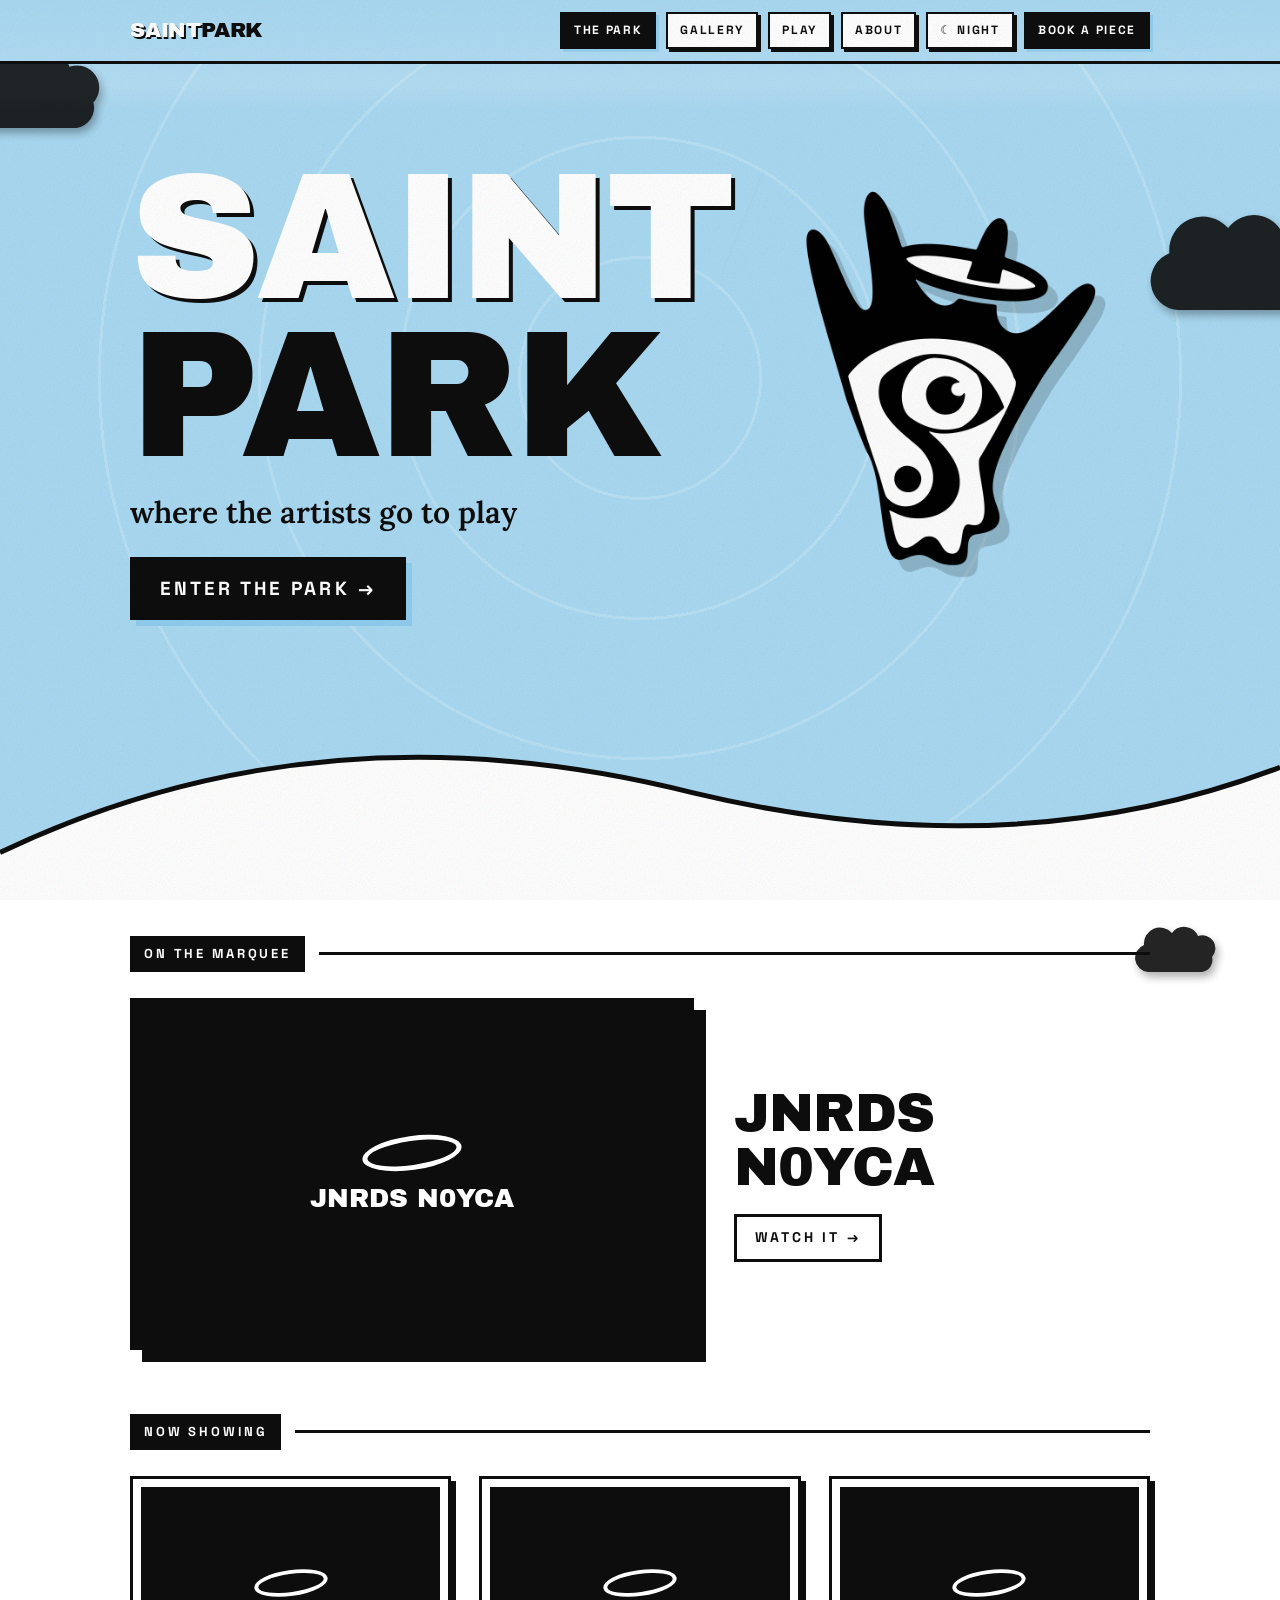
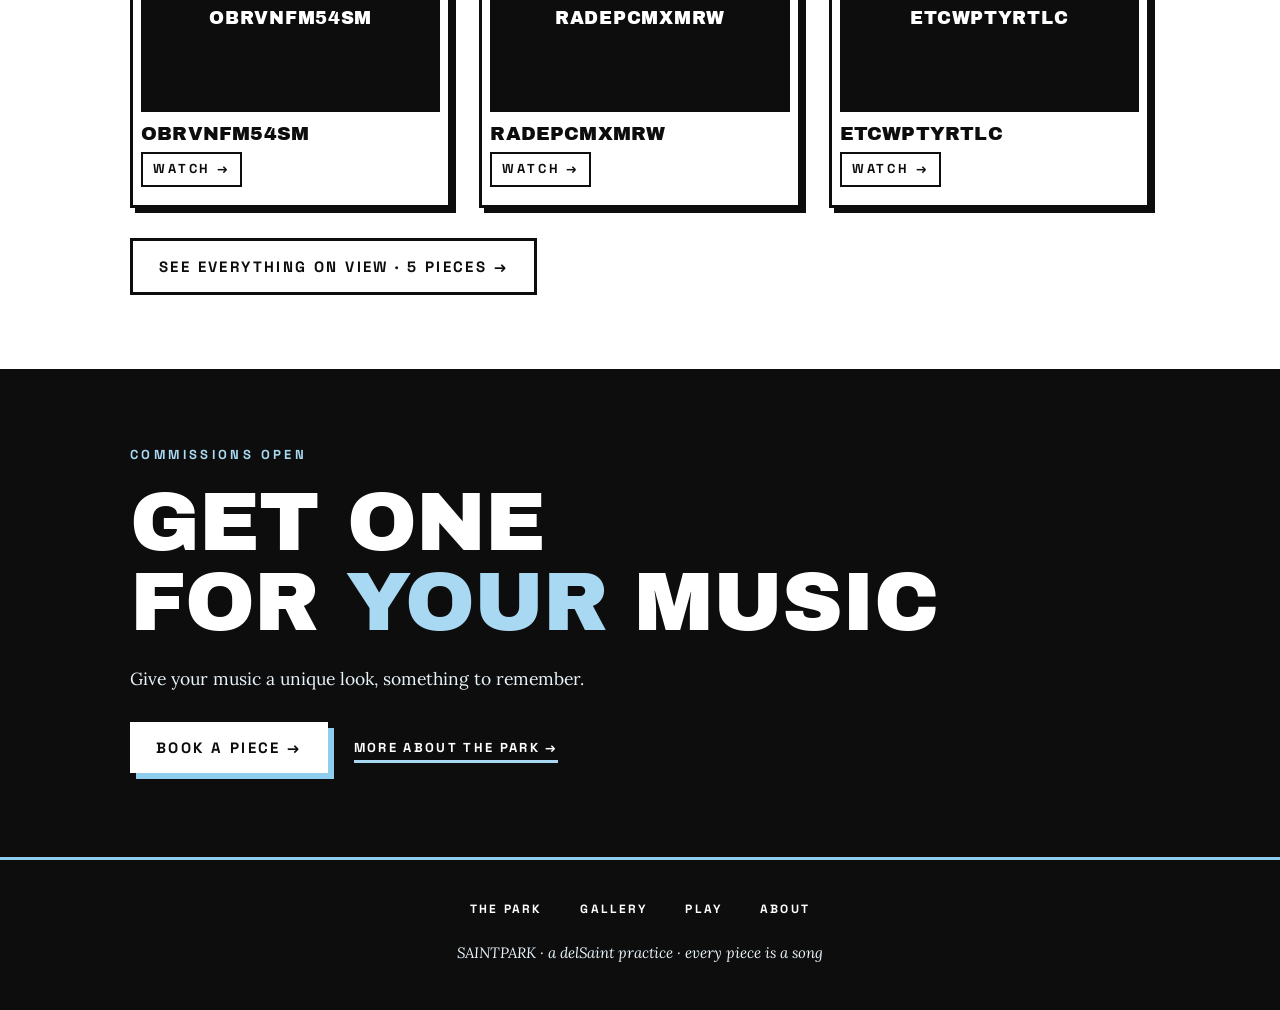
<file: index.html>
<!DOCTYPE html>
<html lang="en">
<head>
<meta charset="UTF-8">
<meta name="viewport" content="width=device-width, initial-scale=1.0">
<title>SAINTPARK — where the artists go to play</title>
<meta name="description" content="Saint Park: interactive audio-reactive 3D visualizer sites, one per song. Where the artists go to play.">
<!-- og: tags — link unfurls in chat apps. -->
<meta property="og:type" content="website">
<meta property="og:url" content="https://delsaint18.github.io/">
<meta property="og:title" content="SAINTPARK — where the artists go to play">
<meta property="og:description" content="Interactive audio-reactive 3D visualizer sites, one per song.">
<meta property="og:image" content="https://delsaint18.github.io/thumbs/cover.jpg">
<meta name="twitter:card" content="summary_large_image">
<link rel="preconnect" href="https://fonts.googleapis.com">
<link rel="preconnect" href="https://fonts.gstatic.com" crossorigin>
<link href="https://fonts.googleapis.com/css2?family=Archivo+Black&family=Lora:ital,wght@0,400;0,600;1,400&family=Space+Grotesk:wght@500;700&display=swap" rel="stylesheet">
<link rel="stylesheet" href="styles.css">
<script>try{document.documentElement.setAttribute("data-theme",localStorage.getItem("sp-theme")||"day")}catch(e){}</script>
</head>
<body>

<div id="tvstatic" aria-hidden="true"></div>
<div id="tvroll" aria-hidden="true"></div>
<div class="ripple" aria-hidden="true"></div>

<div class="topnav">
  <div class="bar">
    <a class="mark" href="./" aria-label="SAINTPARK home"><span class="saint">SAINT</span><span class="park">PARK</span></a>
    <nav aria-label="Site">
      <a href="./" aria-current="page">The Park</a>
      <a href="gallery.html">Gallery</a>
      <a href="kids/">Play</a>
      <a href="about.html">About</a>
      <a href="#" id="theme-toggle" title="Toggle day / night">☾ Night</a>
      <a class="book" data-booking href="mailto:delsaintprod@gmail.com?subject=Saint%20Park%20commission">Book a piece</a>
    </nav>
  </div>
</div>

<!-- ===== THE GATES — full-viewport poster entrance ===== -->
<section class="gates">
  <svg class="cloud c1" data-px="-1" viewBox="0 0 100 60" aria-hidden="true"><path d="M18 60a14 14 0 0 1-4-27 16 16 0 0 1 28-12 15 15 0 0 1 26 3 13 13 0 0 1 14 21 12 12 0 0 1-10 15z"/></svg>
  <svg class="cloud c2" data-px="1" viewBox="0 0 100 60" aria-hidden="true"><path d="M18 60a14 14 0 0 1-4-27 16 16 0 0 1 28-12 15 15 0 0 1 26 3 13 13 0 0 1 14 21 12 12 0 0 1-10 15z"/></svg>
  <div class="wrap gates-inner">
    <div class="gates-text">
      <h1 class="wordmark poster"><span class="saint">SAINT</span><br><span class="park">PARK</span></h1>
      <p class="tagline" id="tagline">where the artists <em>go to play.</em></p>
      <p class="gates-cta">
        <a class="btn big" href="gallery.html">Enter the park →</a>
      </p>
    </div>
    <!-- the creature, front and center — hides itself if the file is missing -->
    <img class="creature-poster" src="creature.png" alt="" hidden
         onload="this.hidden=false" onerror="this.remove()">
  </div>
  <div class="gates-hill" aria-hidden="true">
    <svg class="crest" viewBox="0 0 1440 120" preserveAspectRatio="none">
      <path class="fill" d="M0 120 L0 90 Q 360 0 780 55 Q 1140 100 1440 40 L1440 120 Z"/>
      <path class="line" d="M0 90 Q 360 0 780 55 Q 1140 100 1440 40"/>
    </svg>
  </div>
</section>

<!-- ===== WHITE GROUND: marquee + now showing ===== -->
<div class="ground">
  <main class="wrap">
    <svg class="cloud c5" data-px="1" viewBox="0 0 100 60" aria-hidden="true"><path d="M18 60a14 14 0 0 1-4-27 16 16 0 0 1 28-12 15 15 0 0 1 26 3 13 13 0 0 1 14 21 12 12 0 0 1-10 15z"/></svg>

    <h2 class="label"><span>On the marquee</span></h2>
    <div id="marquee">
      <div class="notice" id="marquee-notice">opening the gates…</div>
    </div>

    <h2 class="label"><span>Now showing</span></h2>
    <div class="wall" id="featured" role="list"></div>
    <p class="see-all"><a class="btn ghost" id="see-all" href="gallery.html">See everything on view →</a></p>
  </main>
</div>

<!-- ===== BLACK BAND: commission + about teaser ===== -->
<section class="band">
  <div class="wrap">
    <p class="band-kicker">Commissions open</p>
    <h2>Get one<br>for <span class="hl">your</span> music</h2>
    <p class="band-copy" id="pitch">Every piece in this park is a commission: a self-contained 3D world
      that reacts to one song, lives at its own link, and drops straight into your bio.
      If you want your track in the park, write in.</p>
    <p class="band-cta">
      <a class="btn invert" data-booking href="mailto:delsaintprod@gmail.com?subject=Saint%20Park%20commission">Book a piece →</a>
      <a class="more invert" href="about.html">more about the park →</a>
    </p>
  </div>
</section>

<footer>
  <div class="wrap">
    <nav class="foot-nav" aria-label="Footer">
      <a href="./">The Park</a>
      <a href="gallery.html">Gallery</a>
      <a href="kids/">Play</a>
      <a href="about.html">About</a>
    </nav>
    <nav class="webring" id="webring" aria-label="Webring navigation" hidden>
      <a id="ring-prev" href="#" rel="prev">← prev</a>
      <span class="tag">webring</span>
      <a id="ring-rand" href="#">random</a>
      <span class="tag">·</span>
      <a id="ring-next" href="#" rel="next">next →</a>
    </nav>
    <p class="fine" id="footer-line">SAINTPARK · a delSaint practice · every piece is a song</p>
  </div>
</footer>

<script src="site.js"></script>
</body>
</html>
</file>
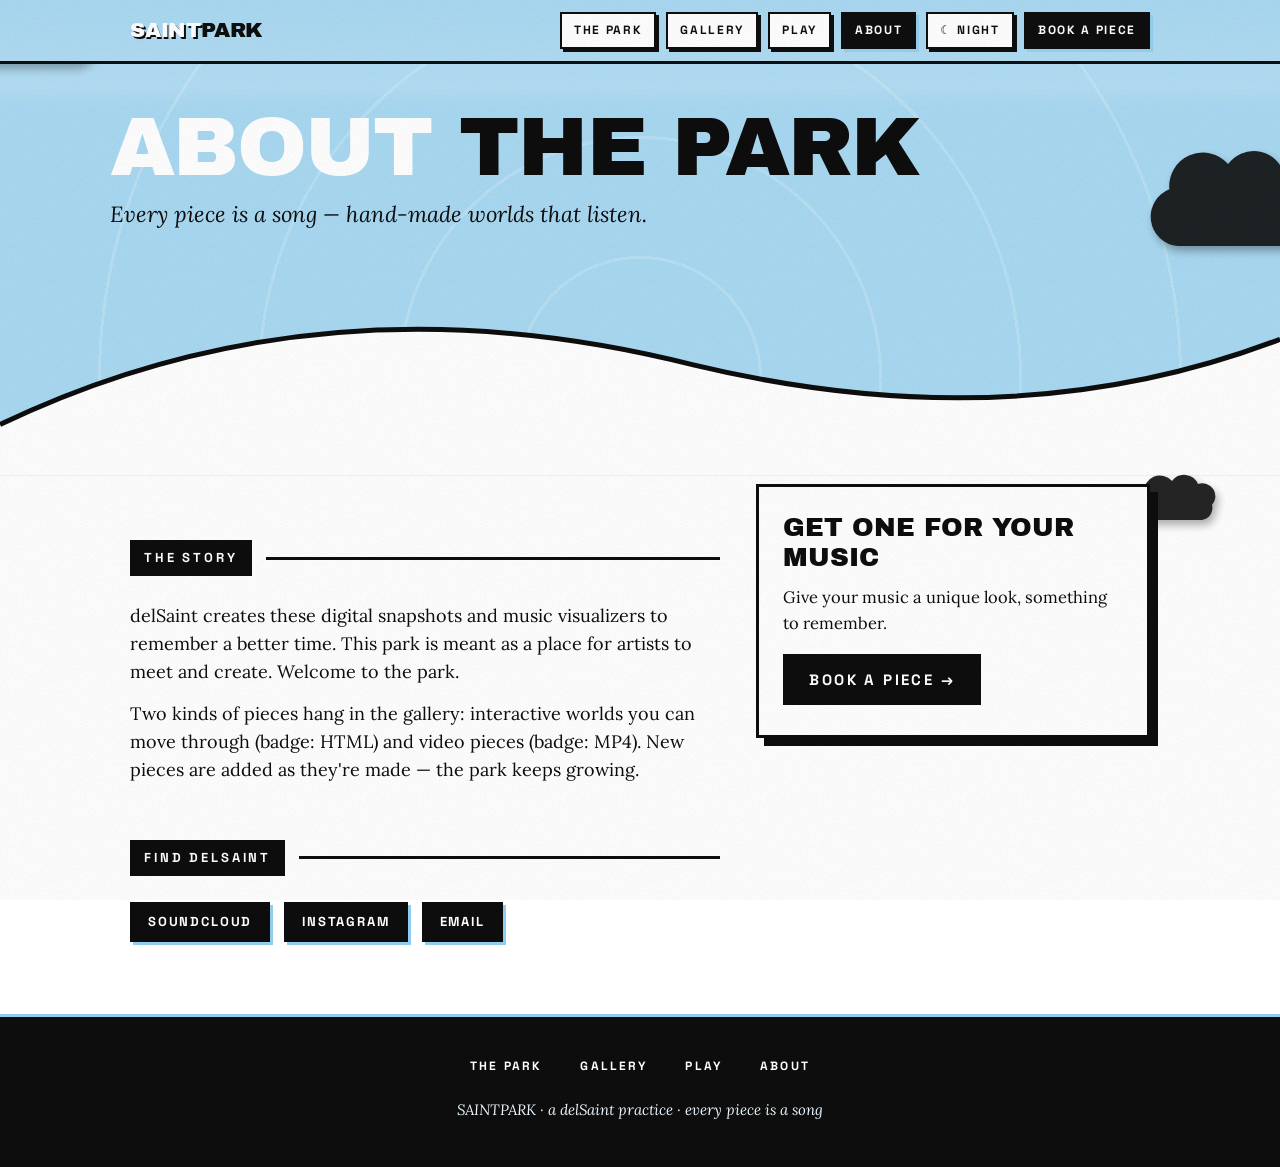
<file: about.html>
<!DOCTYPE html>
<html lang="en">
<head>
<meta charset="UTF-8">
<meta name="viewport" content="width=device-width, initial-scale=1.0">
<title>SAINTPARK — about the park</title>
<meta name="description" content="About Saint Park — digital snapshots and music visualizers by delSaint. A place for artists to meet and create.">
<meta property="og:type" content="website">
<meta property="og:url" content="https://delsaint18.github.io/about.html">
<meta property="og:title" content="SAINTPARK — about the park">
<meta property="og:description" content="A place for artists to meet and create. Welcome to the park.">
<meta property="og:image" content="https://delsaint18.github.io/thumbs/cover.jpg">
<meta name="twitter:card" content="summary_large_image">
<link rel="preconnect" href="https://fonts.googleapis.com">
<link rel="preconnect" href="https://fonts.gstatic.com" crossorigin>
<link href="https://fonts.googleapis.com/css2?family=Archivo+Black&family=Lora:ital,wght@0,400;0,600;1,400&family=Space+Grotesk:wght@500;700&display=swap" rel="stylesheet">
<link rel="stylesheet" href="styles.css">
<script>try{document.documentElement.setAttribute("data-theme",localStorage.getItem("sp-theme")||"day")}catch(e){}</script>
</head>
<body>

<div id="tvstatic" aria-hidden="true"></div>
<div id="tvroll" aria-hidden="true"></div>
<div class="ripple" aria-hidden="true"></div>

<div class="topnav">
  <div class="bar">
    <a class="mark" href="./" aria-label="SAINTPARK home"><span class="saint">SAINT</span><span class="park">PARK</span></a>
    <nav aria-label="Site">
      <a href="./">The Park</a>
      <a href="gallery.html">Gallery</a>
      <a href="kids/">Play</a>
      <a href="about.html" aria-current="page">About</a>
      <a href="#" id="theme-toggle" title="Toggle day / night">☾ Night</a>
      <a class="book" data-booking href="mailto:delsaintprod@gmail.com?subject=Saint%20Park%20commission">Book a piece</a>
    </nav>
  </div>
</div>

<svg class="cloud c1" data-px="-1" viewBox="0 0 100 60" aria-hidden="true"><path d="M18 60a14 14 0 0 1-4-27 16 16 0 0 1 28-12 15 15 0 0 1 26 3 13 13 0 0 1 14 21 12 12 0 0 1-10 15z"/></svg>
<svg class="cloud c2" data-px="1" viewBox="0 0 100 60" aria-hidden="true"><path d="M18 60a14 14 0 0 1-4-27 16 16 0 0 1 28-12 15 15 0 0 1 26 3 13 13 0 0 1 14 21 12 12 0 0 1-10 15z"/></svg>

<header class="page-head wrap">
  <h1><span class="lite">ABOUT</span> THE PARK</h1>
  <p class="sub">Every piece is a song — hand-made worlds that listen.</p>
</header>

<div class="hill" style="margin-top:34px">
  <svg class="crest" viewBox="0 0 1440 120" preserveAspectRatio="none" aria-hidden="true">
    <path class="fill" d="M0 120 L0 90 Q 360 0 780 55 Q 1140 100 1440 40 L1440 120 Z"/>
    <path class="line" d="M0 90 Q 360 0 780 55 Q 1140 100 1440 40"/>
  </svg>
  <div class="hill-body">
    <main class="wrap">
      <svg class="cloud c5" data-px="1" viewBox="0 0 100 60" aria-hidden="true"><path d="M18 60a14 14 0 0 1-4-27 16 16 0 0 1 28-12 15 15 0 0 1 26 3 13 13 0 0 1 14 21 12 12 0 0 1-10 15z"/></svg>
      <div class="about-grid">
        <section class="about">
          <h2 class="label"><span>The story</span></h2>
          <p id="bio">Saint Park builds interactive, audio-reactive 3D visualizer sites —
            one hand-made world per song. Click a piece. Turn your sound on.</p>
          <p>Two kinds of pieces hang in the gallery: interactive worlds you can move
            through (badge: HTML) and video pieces (badge: MP4). New pieces are added
            as they're made — the park keeps growing.</p>
          <h2 class="label"><span>Find delSaint</span></h2>
          <nav class="links" id="links" aria-label="Social links"></nav>
        </section>
        <section class="commission">
          <h2>Get one for your music</h2>
          <p id="pitch">Every piece in this park is a commission: a self-contained 3D world
            that reacts to one song, lives at its own link, and drops straight into your bio.
            If you want your track in the park, write in.</p>
          <a class="btn" data-booking href="mailto:delsaintprod@gmail.com?subject=Saint%20Park%20commission">Book a piece →</a>
        </section>
      </div>
    </main>
  </div>
</div>

<footer>
  <div class="wrap">
    <nav class="foot-nav" aria-label="Footer">
      <a href="./">The Park</a>
      <a href="gallery.html">Gallery</a>
      <a href="kids/">Play</a>
      <a href="about.html">About</a>
    </nav>
    <nav class="webring" id="webring" aria-label="Webring navigation" hidden>
      <a id="ring-prev" href="#" rel="prev">← prev</a>
      <span class="tag">webring</span>
      <a id="ring-rand" href="#">random</a>
      <span class="tag">·</span>
      <a id="ring-next" href="#" rel="next">next →</a>
    </nav>
    <p class="fine" id="footer-line">SAINTPARK · a delSaint practice · every piece is a song</p>
  </div>
</footer>

<script src="site.js"></script>
</body>
</html>
</file>
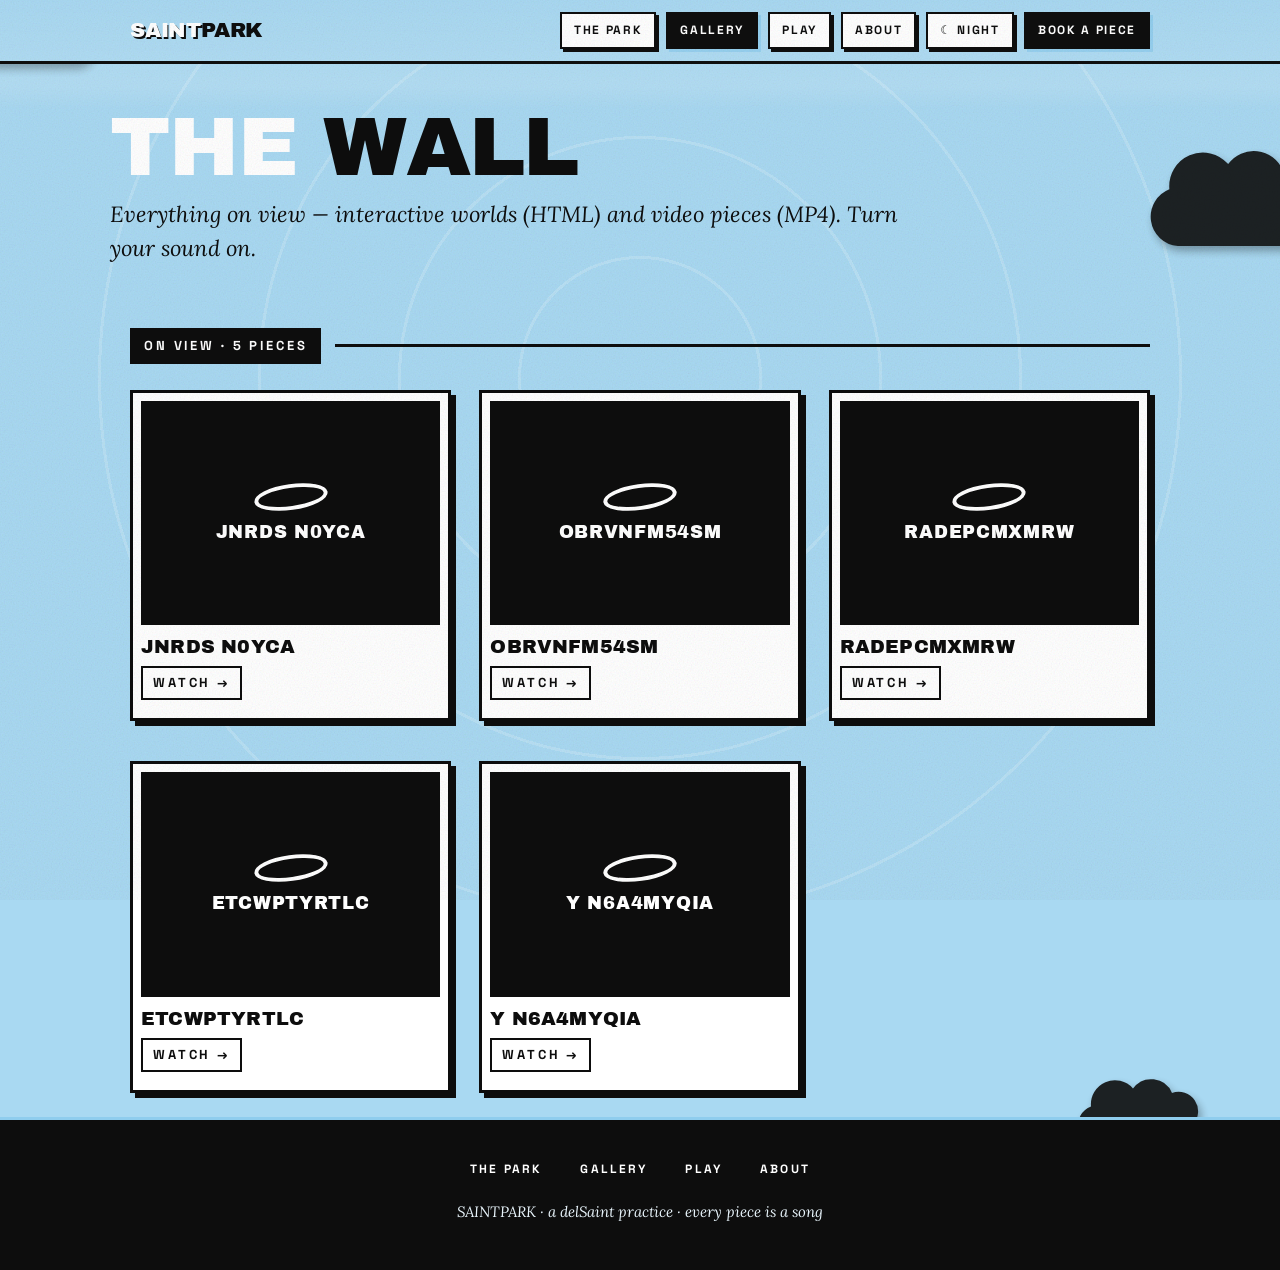
<file: gallery.html>
<!DOCTYPE html>
<html lang="en">
<head>
<meta charset="UTF-8">
<meta name="viewport" content="width=device-width, initial-scale=1.0">
<title>SAINTPARK — gallery</title>
<meta name="description" content="Everything on view in Saint Park: interactive audio-reactive 3D visualizer pieces and videos, one per song.">
<meta property="og:type" content="website">
<meta property="og:url" content="https://delsaint18.github.io/gallery.html">
<meta property="og:title" content="SAINTPARK — gallery">
<meta property="og:description" content="Everything on view in the park — one piece per song.">
<meta property="og:image" content="https://delsaint18.github.io/thumbs/cover.jpg">
<meta name="twitter:card" content="summary_large_image">
<link rel="preconnect" href="https://fonts.googleapis.com">
<link rel="preconnect" href="https://fonts.gstatic.com" crossorigin>
<link href="https://fonts.googleapis.com/css2?family=Archivo+Black&family=Lora:ital,wght@0,400;0,600;1,400&family=Space+Grotesk:wght@500;700&display=swap" rel="stylesheet">
<link rel="stylesheet" href="styles.css">
<script>try{document.documentElement.setAttribute("data-theme",localStorage.getItem("sp-theme")||"day")}catch(e){}</script>
</head>
<body>

<div id="tvstatic" aria-hidden="true"></div>
<div id="tvroll" aria-hidden="true"></div>
<div class="ripple" aria-hidden="true"></div>

<div class="topnav">
  <div class="bar">
    <a class="mark" href="./" aria-label="SAINTPARK home"><span class="saint">SAINT</span><span class="park">PARK</span></a>
    <nav aria-label="Site">
      <a href="./">The Park</a>
      <a href="gallery.html" aria-current="page">Gallery</a>
      <a href="kids/">Play</a>
      <a href="about.html">About</a>
      <a href="#" id="theme-toggle" title="Toggle day / night">☾ Night</a>
      <a class="book" data-booking href="mailto:delsaintprod@gmail.com?subject=Saint%20Park%20commission">Book a piece</a>
    </nav>
  </div>
</div>

<svg class="cloud c1" data-px="-1" viewBox="0 0 100 60" aria-hidden="true"><path d="M18 60a14 14 0 0 1-4-27 16 16 0 0 1 28-12 15 15 0 0 1 26 3 13 13 0 0 1 14 21 12 12 0 0 1-10 15z"/></svg>
<svg class="cloud c2" data-px="1" viewBox="0 0 100 60" aria-hidden="true"><path d="M18 60a14 14 0 0 1-4-27 16 16 0 0 1 28-12 15 15 0 0 1 26 3 13 13 0 0 1 14 21 12 12 0 0 1-10 15z"/></svg>

<header class="page-head wrap">
  <h1><span class="lite">THE</span> WALL</h1>
  <p class="sub">Everything on view — interactive worlds (HTML) and video pieces (MP4). Turn your sound on.</p>
</header>

<main class="wrap">
  <svg class="cloud c4" data-px="1" viewBox="0 0 100 60" aria-hidden="true"><path d="M18 60a14 14 0 0 1-4-27 16 16 0 0 1 28-12 15 15 0 0 1 26 3 13 13 0 0 1 14 21 12 12 0 0 1-10 15z"/></svg>
  <h2 class="label"><span id="wall-label">On view</span></h2>
  <div class="wall" id="wall" role="list">
    <div class="notice" id="wall-notice">opening the gates…</div>
  </div>
</main>

<footer>
  <div class="wrap">
    <nav class="foot-nav" aria-label="Footer">
      <a href="./">The Park</a>
      <a href="gallery.html">Gallery</a>
      <a href="kids/">Play</a>
      <a href="about.html">About</a>
    </nav>
    <nav class="webring" id="webring" aria-label="Webring navigation" hidden>
      <a id="ring-prev" href="#" rel="prev">← prev</a>
      <span class="tag">webring</span>
      <a id="ring-rand" href="#">random</a>
      <span class="tag">·</span>
      <a id="ring-next" href="#" rel="next">next →</a>
    </nav>
    <p class="fine" id="footer-line">SAINTPARK · a delSaint practice · every piece is a song</p>
  </div>
</footer>

<script src="site.js"></script>
</body>
</html>
</file>
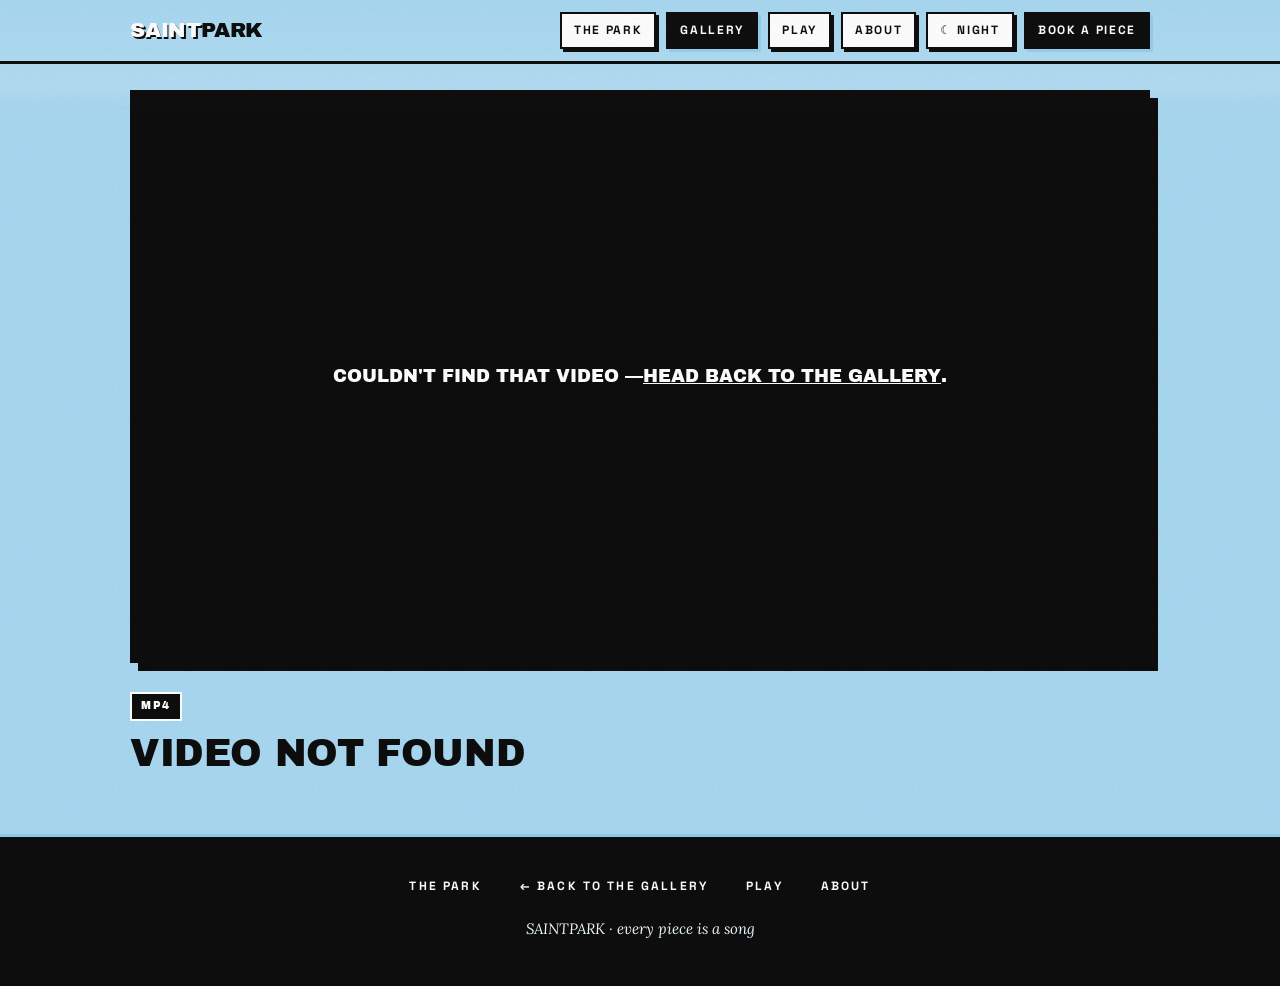
<file: watch.html>
<!DOCTYPE html>
<html lang="en">
<head>
<meta charset="UTF-8">
<meta name="viewport" content="width=device-width, initial-scale=1.0">
<title>SAINTPARK — now playing</title>
<meta name="robots" content="noindex">
<link rel="preconnect" href="https://fonts.googleapis.com">
<link rel="preconnect" href="https://fonts.gstatic.com" crossorigin>
<link href="https://fonts.googleapis.com/css2?family=Archivo+Black&family=Lora:ital,wght@0,400;0,600;1,400&family=Space+Grotesk:wght@500;700&display=swap" rel="stylesheet">
<link rel="stylesheet" href="styles.css">
<script>try{document.documentElement.setAttribute("data-theme",localStorage.getItem("sp-theme")||"day")}catch(e){}</script>
</head>
<body>

<div id="tvstatic" aria-hidden="true"></div>
<div id="tvroll" aria-hidden="true"></div>
<div class="topnav">
  <div class="bar">
    <a class="mark" href="./" aria-label="SAINTPARK home"><span class="saint">SAINT</span><span class="park">PARK</span></a>
    <nav aria-label="Site">
      <a href="./">The Park</a>
      <a href="gallery.html" aria-current="page">Gallery</a>
      <a href="kids/">Play</a>
      <a href="about.html">About</a>
      <a href="#" id="theme-toggle" title="Toggle day / night">☾ Night</a>
      <a class="book" href="mailto:delsaintprod@gmail.com?subject=Saint%20Park%20commission">Book a piece</a>
    </nav>
  </div>
</div>

<main class="wrap" style="padding-top:26px; padding-bottom:60px">
  <div class="video-wrap" id="videoWrap">
    <p class="fallback" id="fallback" hidden>Couldn't find that video — <a href="gallery.html" style="color:inherit">head back to the gallery</a>.</p>
  </div>
  <div class="watch-meta">
    <span class="badge">MP4</span>
    <h1 id="title">Loading…</h1>
    <p class="by" id="by" hidden></p>
    <p class="blurb" id="blurb" hidden></p>
    <p class="year" id="year" hidden></p>
  </div>
</main>

<footer>
  <div class="wrap">
    <nav class="foot-nav" aria-label="Footer">
      <a href="./">The Park</a>
      <a href="gallery.html">← back to the gallery</a>
      <a href="kids/">Play</a>
      <a href="about.html">About</a>
    </nav>
    <p class="fine">SAINTPARK · every piece is a song</p>
  </div>
</footer>

<script src="site.js"></script>
<script>
(function(){
"use strict";
var q = new URLSearchParams(location.search);
var id = q.get("v");
var externalUrl = q.get("u");
var title = q.get("t");
var artist = q.get("a");
var blurb = q.get("b");
var year = q.get("y");

document.title = "SAINTPARK — " + (title || "now playing");
document.getElementById("title").textContent = title || "Now playing";
if (artist){ var by = document.getElementById("by"); by.textContent = "by " + artist; by.hidden = false; }
if (blurb){ var b = document.getElementById("blurb"); b.textContent = blurb; b.hidden = false; }
if (year){ var y = document.getElementById("year"); y.textContent = year; y.hidden = false; }

var wrap = document.getElementById("videoWrap");
if (id){
  var iframe = document.createElement("iframe");
  iframe.src = "https://www.youtube-nocookie.com/embed/" + encodeURIComponent(id) + "?rel=0";
  iframe.title = title || "SAINTPARK video";
  iframe.allow = "accelerometer; autoplay; clipboard-write; encrypted-media; gyroscope; picture-in-picture; web-share";
  iframe.allowFullscreen = true;
  iframe.loading = "lazy";
  wrap.appendChild(iframe);
} else if (externalUrl){
  location.replace(externalUrl);
} else {
  document.getElementById("fallback").hidden = false;
  document.getElementById("title").textContent = "Video not found";
}
})();
</script>
</body>
</html>
</file>
<file: styles.css>
/* ============================================================
   SAINTPARK — shared design system (v2, design-token edition)
   Poster neubrutalism: hard borders, hard offset shadows, zero
   radius. Two themes share the language: DAY (black lines on park
   blue) and NIGHT (the lines go white, the shadows go blue).
   Fonts: Archivo Black (display) · Space Grotesk (UI) · Lora (body)
   ============================================================ */
:root{
  /* ---- park core ---- */
  --sp-blue:#a9d9f2;
  --sp-blue-deep:#8fcdee;
  --sp-ink:#0d0d0d;
  --sp-paper:#ffffff;

  /* ---- semantic (day defaults) ---- */
  --sky:var(--sp-blue);
  --ink:var(--sp-ink);            /* lines, type, borders */
  --paper:var(--sp-paper);        /* card / hill surfaces */
  --cloud:var(--sp-ink);
  --ring-line:rgba(255,255,255,.18);
  --shadow-color:var(--sp-ink);   /* hard offset shadows */
  --band-surface:var(--sp-ink);   /* inverted band + footer (dark in both themes) */
  --band-copy:#e8f4fb;
  --text-on-ink:var(--sp-paper);
  --blurb-color:#1c1c1c;

  /* ---- type ---- */
  --font-display:'Archivo Black','Arial Black',sans-serif;
  --font-ui:'Space Grotesk',system-ui,sans-serif;
  --font-serif:'Lora',Georgia,serif;
  --sans:var(--font-display);     /* legacy alias */
  --serif:var(--font-serif);      /* legacy alias */

  /* ---- effects ---- */
  --bd:3px solid var(--ink);
  --bd-2:2px solid var(--ink);
  --dur:.15s;
  --lift:translate(-3px,-3px);
  --slam:translate(3px,3px);
}

/* ============ NIGHT AT THE PARK — same language, lights off ============ */
:root[data-theme="night"]{
  --sky:#0d1016;
  --ink:#f2f5f9;
  --paper:#151a22;
  --cloud:#2c4a66;
  --ring-line:rgba(142,199,238,.07);
  --shadow-color:#3d6d94;
  --band-surface:#0b0f16;
  --band-copy:#cfe9f8;
  --text-on-ink:#0d1016;
  --blurb-color:#c9d8e4;
}

*{box-sizing:border-box;margin:0;padding:0}
[hidden]{display:none !important}
html{background:var(--sky)}
body{
  font-family:var(--font-serif); font-size:18px; line-height:1.55; color:var(--ink);
  background:var(--sky); min-height:100vh; overflow-x:hidden;
  transition:background .3s ease, color .3s ease;
}
/* faint concentric circles, like the poster's ripple */
.ripple{
  position:fixed; inset:0; z-index:0; pointer-events:none;
  background-image:radial-gradient(circle at 50% 42%,
    transparent 0 119px, var(--ring-line) 119px 122px,
    transparent 122px 239px, var(--ring-line) 239px 242px,
    transparent 242px 379px, var(--ring-line) 379px 382px,
    transparent 382px 539px, var(--ring-line) 539px 542px,
    transparent 542px);
}
a{color:var(--ink)}
a:focus-visible,button:focus-visible{outline:3px solid var(--ink); outline-offset:3px}
.wrap{max-width:1060px; margin:0 auto; padding:0 20px; position:relative; z-index:1}

/* ===== TV SET — faint animated grain + a slow rolling scanline ===== */
#tvstatic{
  position:fixed; inset:0; z-index:40; pointer-events:none; opacity:.16; mix-blend-mode:multiply;
  background-image:url("data:image/svg+xml,%3Csvg xmlns='http://www.w3.org/2000/svg' width='160' height='160'%3E%3Cfilter id='n'%3E%3CfeTurbulence type='fractalNoise' baseFrequency='0.9' numOctaves='2' stitchTiles='stitch'/%3E%3C/filter%3E%3Crect width='100%25' height='100%25' filter='url(%23n)'/%3E%3C/svg%3E");
  background-size:200px 200px; animation:tvgrain .5s steps(4) infinite;
}
:root[data-theme="night"] #tvstatic{mix-blend-mode:screen; opacity:.05}
@keyframes tvgrain{0%{background-position:0 0}25%{background-position:-90px 40px}50%{background-position:60px -70px}75%{background-position:-40px -30px}100%{background-position:50px 60px}}
#tvroll{
  position:fixed; inset:0 0 auto 0; z-index:41; pointer-events:none; opacity:.12; mix-blend-mode:overlay;
  background:linear-gradient(180deg,transparent 0,rgba(255,255,255,.9) 48%,transparent 60%);
  height:180px; animation:tvroll 7s linear infinite;
}
@keyframes tvroll{0%{transform:translateY(-200px)}100%{transform:translateY(100vh)}}

/* ===== TOP NAV — sticky strip, UI chips ===== */
.topnav{
  position:sticky; top:0; z-index:20;
  background:var(--sky); border-bottom:var(--bd);
  transition:background .3s ease;
}
.topnav .bar{
  max-width:1060px; margin:0 auto; padding:12px 20px;
  display:flex; align-items:center; justify-content:space-between; gap:12px 18px; flex-wrap:wrap;
}
.topnav .mark{
  font-family:var(--font-display); font-size:21px; line-height:1; letter-spacing:-.01em;
  text-transform:uppercase; text-decoration:none;
}
.topnav .mark .saint{color:#fff; text-shadow:1.5px 1.5px 0 var(--sp-ink)}
.topnav .mark .park{color:var(--ink)}
.topnav nav{display:flex; gap:8px 10px; flex-wrap:wrap; align-items:center}
.topnav nav a{
  font-family:var(--font-ui); font-weight:700; font-size:12px; letter-spacing:.14em; text-transform:uppercase;
  text-decoration:none; color:var(--ink); background:var(--paper);
  border:var(--bd-2); padding:7px 12px; box-shadow:3px 3px 0 var(--shadow-color);
  transition:transform var(--dur) ease, box-shadow var(--dur) ease;
}
.topnav nav a:hover{transform:translate(-2px,-2px); box-shadow:5px 5px 0 var(--shadow-color)}
.topnav nav a:active{transform:var(--slam); box-shadow:none}
.topnav nav a[aria-current="page"]{
  background:var(--ink); color:var(--text-on-ink); box-shadow:3px 3px 0 var(--sp-blue-deep);
}
.topnav nav a.book{background:var(--ink); color:var(--text-on-ink); box-shadow:3px 3px 0 var(--sp-blue-deep)}
.topnav nav a.book:hover{background:var(--paper); color:var(--ink); box-shadow:5px 5px 0 var(--shadow-color)}

/* ===== scalloped clouds — black by day, blue by night ===== */
.cloud{
  position:absolute; z-index:0; pointer-events:none; fill:var(--cloud); opacity:.9;
  filter:drop-shadow(3px 5px 4px rgba(0,0,0,.35));
  transition:fill .3s ease;
}
.cloud.c1{top:-38px; left:-46px; width:170px; animation:drift 26s ease-in-out infinite alternate}
.cloud.c2{top:120px; right:-70px; width:210px; animation:drift 34s ease-in-out infinite alternate-reverse}
.cloud.c3{top:40px; left:-60px; width:130px; animation:drift 30s ease-in-out infinite alternate}
.cloud.c4{bottom:-30px; right:-50px; width:150px; animation:drift 22s ease-in-out infinite alternate-reverse}
.cloud.c5{top:-24px; right:-60px; width:100px; animation:drift 28s ease-in-out infinite alternate}
/* drift/bob animate "translate" so scroll-parallax can drive "transform" without fighting */
@keyframes drift{from{translate:0 0}to{translate:26px 0}}

/* ===== THE GATES — full-viewport poster entrance (homepage) ===== */
.gates{
  position:relative; z-index:1;
  min-height:calc(100svh - 62px);
  display:flex; flex-direction:column; justify-content:center;
  overflow:hidden;
}
.gates-inner{
  display:grid; grid-template-columns:1fr; gap:10px 24px;
  align-items:center; width:100%;
  padding-top:34px; padding-bottom:clamp(120px,18vw,220px);
}
@media(min-width:760px){
  .gates-inner{grid-template-columns:minmax(0,1.15fr) minmax(0,.85fr)}
}
.gates-text{position:relative; z-index:2}
.wordmark{
  font-family:var(--font-display); font-weight:400;
  font-size:clamp(52px,13.5vw,150px); line-height:.92; letter-spacing:-.02em;
  text-transform:uppercase; word-break:keep-all;
}
.wordmark .saint{color:#fff}
.wordmark .park{color:var(--ink)}
.wordmark.poster{font-size:clamp(64px,15vw,180px); line-height:.88}
.wordmark.poster .saint{text-shadow:4px 4px 0 var(--sp-ink)}
.halo-pin{display:block; margin:14px 2px 10px; width:20px; height:auto}
.halo-pin .l{fill:#fff} .halo-pin .r{fill:var(--ink)}
.tagline{
  font-family:var(--font-serif); font-weight:600; font-size:clamp(20px,3.4vw,30px);
  line-height:1.25; max-width:14em;
}
.tagline em{font-style:italic; font-weight:400}
.gates .tagline{margin-top:18px}
.gates-cta{margin-top:26px}
.btn.big{
  font-size:clamp(15px,2.2vw,19px); padding:17px 30px;
  box-shadow:6px 6px 0 var(--sp-blue-deep);
}
.btn.big:hover{box-shadow:9px 9px 0 var(--sp-blue-deep)}
/* the creature, full strength — a character in the scene, not a watermark */
.creature-poster{
  position:relative; z-index:1; justify-self:center;
  width:clamp(230px,34vw,470px); height:auto;
  filter:drop-shadow(10px 12px 0 rgba(13,13,13,.18));
  animation:bob 9s ease-in-out infinite;
}
:root[data-theme="night"] .creature-poster{filter:drop-shadow(10px 12px 0 rgba(61,109,148,.35))}
@keyframes bob{0%,100%{translate:0 0}50%{translate:0 -14px}}
@media(max-width:759px){
  .gates-inner{justify-items:start; padding-top:18px}
  .creature-poster{
    justify-self:center; margin-top:22px;
    width:clamp(180px,52vw,270px);
  }
  .cloud.c2{top:60px}
}
/* legacy watermark creature (unused on the new landing, kept for safety) */
.creature{
  position:absolute; z-index:0; pointer-events:none;
  right:calc(-4% + 160px); top:-1%; width:clamp(330px,51vw,720px); height:auto;
  opacity:.1; animation:bob 10s ease-in-out infinite;
}
/* white hill pinned to the bottom of the gates */
.gates-hill{position:absolute; left:0; right:0; bottom:-2px; pointer-events:none}
.gates-hill .crest{display:block; width:100%; height:clamp(90px,16vw,210px)}
.gates-hill .crest .fill{fill:var(--paper); transition:fill .3s ease}
.gates-hill .crest .line{fill:none; stroke:var(--ink); stroke-width:5; vector-effect:non-scaling-stroke}

/* ===== WHITE GROUND under the gates (marquee + now showing) ===== */
.ground{background:var(--paper); position:relative; z-index:1; padding:34px 0 64px; transition:background .3s ease}
.ground .label{margin-top:0}
.ground h2.label:nth-of-type(2){margin-top:64px}

/* ===== ON THE MARQUEE — poster of the week ===== */
.marquee-link{
  display:grid; gap:26px 40px; grid-template-columns:1fr;
  text-decoration:none; color:var(--ink); align-items:center;
}
@media(min-width:820px){.marquee-link{grid-template-columns:1.15fr .85fr}}
.mframe{
  position:relative; aspect-ratio:16/10; overflow:hidden; background:var(--sp-ink);
  border:4px solid var(--ink); box-shadow:12px 12px 0 var(--shadow-color);
  transition:transform var(--dur) ease, box-shadow var(--dur) ease;
}
.marquee-link:hover .mframe,.marquee-link:focus-visible .mframe{
  transform:translate(-4px,-4px); box-shadow:16px 16px 0 var(--shadow-color);
}
.mframe img{width:100%; height:100%; object-fit:cover; display:block}
.mframe .badge{top:12px; left:12px}
.mframe.blank{display:flex; flex-direction:column; align-items:center; justify-content:center; gap:14px; padding:20px}
.mframe.blank .halo{width:100px; height:34px; border:5px solid #fff; border-radius:50%; transform:rotate(-8deg)}
.mframe.blank .t{font-family:var(--font-display); color:#fff; font-size:26px; text-transform:uppercase; text-align:center; line-height:1.1}
.minfo h3{
  font-family:var(--font-display); font-weight:400;
  font-size:clamp(30px,5vw,54px); line-height:1; text-transform:uppercase; letter-spacing:-.01em;
}
.minfo .by{font-style:italic; font-size:19px; margin-top:8px}
.minfo .blurb{font-size:17px; margin-top:14px; max-width:44ch}
.minfo .meta{font-size:14px; margin-top:12px; letter-spacing:.16em; text-transform:uppercase; font-family:var(--font-serif)}
.minfo .go{
  display:inline-block; margin-top:20px; font-family:var(--font-ui); font-weight:700; font-size:14px;
  letter-spacing:.2em; text-transform:uppercase; border:var(--bd); padding:10px 18px;
}
.marquee-link:hover .go,.marquee-link:focus-visible .go{background:var(--ink); color:var(--text-on-ink)}

/* ===== BLACK BAND — commission, editorial ===== */
.band{background:var(--band-surface); color:#fff; position:relative; z-index:1; padding:76px 0 84px}
.band-kicker{
  font-family:var(--font-ui); font-weight:700; font-size:13px; letter-spacing:.26em; text-transform:uppercase;
  color:var(--sp-blue); margin-bottom:18px;
}
.band h2{
  font-family:var(--font-display); font-weight:400;
  font-size:clamp(38px,7.5vw,84px); line-height:.95; text-transform:uppercase; letter-spacing:-.01em;
}
.band h2 .hl{color:var(--sp-blue)}
.band-copy{font-size:17.5px; max-width:56ch; margin-top:22px; color:var(--band-copy)}
.band-cta{margin-top:30px; display:flex; align-items:center; gap:16px 26px; flex-wrap:wrap}
.btn.invert{background:#fff; color:var(--sp-ink); box-shadow:6px 6px 0 var(--sp-blue-deep)}
.btn.invert:hover{box-shadow:9px 9px 0 var(--sp-blue-deep)}
.more.invert{color:#fff; border-bottom-color:var(--sp-blue)}
.more.invert:hover{background:#fff; color:var(--sp-ink)}

/* ===== PAGE HEAD (subpages: gallery / about / watch) ===== */
.page-head{position:relative; padding:44px 0 6px; z-index:1}
.page-head h1{
  font-family:var(--font-display); font-weight:400;
  font-size:clamp(36px,8vw,84px); line-height:.95; letter-spacing:-.02em;
  text-transform:uppercase;
}
.page-head h1 .lite{color:#fff}
.page-head .sub{
  font-style:italic; font-size:clamp(17px,2.6vw,22px); margin-top:10px; max-width:36em;
}

/* ===== SECTION LABELS — HUD tag + trailing rule ===== */
.label{
  font-family:var(--font-ui); font-weight:700; font-size:13px; letter-spacing:.22em; text-transform:uppercase;
  display:flex; align-items:center; gap:14px; margin:56px 0 26px;
}
.label span{background:var(--ink); color:var(--text-on-ink); padding:6px 12px; border:var(--bd-2)}
.label::after{content:""; flex:1; height:3px; background:var(--ink)}

/* ===== WALL: neubrutalist cards — thick border, hard offset shadow ===== */
.wall{display:grid; grid-template-columns:1fr; gap:40px 28px; padding-bottom:24px}
@media(min-width:560px){.wall{grid-template-columns:repeat(2,1fr)}}
@media(min-width:900px){.wall{grid-template-columns:repeat(3,1fr)}}
.piece{
  display:block; text-decoration:none; color:var(--ink);
  background:var(--paper); border:var(--bd);
  padding:8px 8px 18px; box-shadow:5px 5px 0 var(--shadow-color);
  transition:transform var(--dur) ease, box-shadow var(--dur) ease, background .3s ease;
}
.piece:hover,.piece:focus-visible{
  transform:translate(-3px,-3px);
  box-shadow:9px 9px 0 var(--shadow-color);
}
.piece:active{transform:var(--slam); box-shadow:none}
.frame{
  position:relative; aspect-ratio:4/3; overflow:hidden; background:var(--sp-ink);
  border:var(--bd-2);
}
.frame img{width:100%; height:100%; object-fit:cover; display:block}
.badge{
  position:absolute; top:8px; left:8px; z-index:2; pointer-events:none;
  font-family:var(--font-display); font-size:10.5px; letter-spacing:.16em; text-transform:uppercase;
  padding:4px 9px; border:2px solid #fff; background:var(--sp-ink); color:#fff;
}
.badge.video{background:#fff; color:var(--sp-ink); border:2px solid var(--sp-ink); box-shadow:3px 3px 0 rgba(13,13,13,.45)}
/* missing thumb: flat black tile, white halo, title */
.frame.blank{display:flex; flex-direction:column; align-items:center; justify-content:center; gap:12px; padding:16px}
.frame.blank .halo{
  width:74px; height:26px; border:4px solid #fff; border-radius:50%;
  transform:rotate(-8deg);
}
.frame.blank .t{
  font-family:var(--font-display); color:#fff; font-size:18px; text-transform:uppercase;
  letter-spacing:.04em; text-align:center; line-height:1.15; word-break:break-word;
}
.caption{padding-top:12px}
.caption h3{
  font-family:var(--font-display); font-weight:400; font-size:19px; line-height:1.1;
  text-transform:uppercase; letter-spacing:.01em;
}
.caption .by{font-style:italic; font-size:16px; margin-top:2px}
.caption .blurb{
  font-size:15.5px; margin-top:6px; color:var(--blurb-color);
  display:-webkit-box; -webkit-line-clamp:2; -webkit-box-orient:vertical; overflow:hidden;
}
.caption .go{
  display:inline-block; margin-top:8px; font-family:var(--font-ui); font-weight:700; font-size:13px;
  letter-spacing:.22em; text-transform:uppercase; border:var(--bd-2);
  padding:5px 10px;
}
.piece:hover .go,.piece:focus-visible .go{background:var(--ink); color:var(--text-on-ink)}
.caption .meta{font-size:13.5px; margin-top:6px; letter-spacing:.14em; text-transform:uppercase; font-family:var(--font-serif)}
.caption .meta .star{font-style:normal}
.notice{
  grid-column:1/-1; text-align:center; padding:56px 20px;
  border:3px dashed var(--ink); font-style:italic; font-size:19px;
  box-shadow:6px 6px 0 var(--shadow-color);
}
.see-all{padding:6px 0 10px}

/* ===== THE HILL: rolling hill section (subpages) ===== */
.hill{position:relative; margin-top:64px; z-index:1}
.hill .crest{display:block; width:100%; height:clamp(90px,16vw,210px)}
.hill .crest .fill{fill:var(--paper); transition:fill .3s ease}
.hill .crest .line{fill:none; stroke:var(--ink); stroke-width:5; vector-effect:non-scaling-stroke}
.hill-body{background:var(--paper); padding:8px 0 72px; transition:background .3s ease}
.about-grid{display:grid; gap:36px; grid-template-columns:1fr; align-items:start}
@media(min-width:760px){.about-grid{grid-template-columns:1.2fr .8fr}}
.about p{max-width:58ch; margin-bottom:14px}
.links{display:flex; flex-wrap:wrap; gap:12px 14px; margin-top:18px}
.links a{
  font-family:var(--font-ui); font-weight:700; font-size:13px; letter-spacing:.14em; text-transform:uppercase;
  text-decoration:none; color:var(--text-on-ink); background:var(--ink); border:var(--bd-2);
  padding:8px 16px; box-shadow:3px 3px 0 var(--sp-blue-deep);
  transition:transform var(--dur) ease, box-shadow var(--dur) ease, background var(--dur) ease;
}
.links a:hover{
  background:var(--sp-blue); color:var(--sp-ink);
  transform:translate(-2px,-2px); box-shadow:5px 5px 0 var(--shadow-color);
}
.links a:active{transform:var(--slam); box-shadow:none}
.commission{
  border:var(--bd); padding:26px 24px 30px; position:relative; background:var(--paper);
  box-shadow:8px 8px 0 var(--shadow-color); transition:background .3s ease;
}
.commission h2{
  font-family:var(--font-display); font-weight:400; font-size:clamp(20px,3vw,26px);
  text-transform:uppercase; line-height:1.15; margin-bottom:12px;
}
.commission p{font-size:16.5px; margin-bottom:18px}
.btn{
  display:inline-block; font-family:var(--font-ui); font-weight:700; font-size:15px; letter-spacing:.16em;
  text-transform:uppercase; text-decoration:none; color:var(--text-on-ink); background:var(--ink);
  padding:14px 26px; transition:transform var(--dur) ease, box-shadow var(--dur) ease;
}
.btn:hover{transform:var(--lift); box-shadow:6px 6px 0 var(--sp-blue-deep)}
.btn:active{transform:var(--slam); box-shadow:none}
.btn.ghost{
  background:var(--paper); color:var(--ink); border:var(--bd);
}
.btn.ghost:hover{box-shadow:6px 6px 0 var(--shadow-color)}
/* small inline arrow-link */
.more{
  display:inline-block; margin-top:6px; font-family:var(--font-ui); font-weight:700; font-size:13px;
  letter-spacing:.18em; text-transform:uppercase; text-decoration:none;
  border-bottom:3px solid var(--ink); padding-bottom:2px;
}
.more:hover{background:var(--ink); color:var(--text-on-ink)}

/* ===== WATCH PAGE ===== */
.video-wrap{
  position:relative; width:100%; aspect-ratio:16/9; background:var(--sp-ink);
  overflow:hidden; border:var(--bd); box-shadow:8px 8px 0 var(--shadow-color);
}
.video-wrap iframe{position:absolute; inset:0; width:100%; height:100%; border:0}
.video-wrap .fallback{
  position:absolute; inset:0; display:flex; align-items:center; justify-content:center;
  color:#fff; font-family:var(--font-display); text-align:center; padding:20px; text-transform:uppercase;
}
.watch-meta{padding-top:26px}
.watch-meta .badge{position:static; display:inline-block; pointer-events:auto; margin-bottom:12px}
.watch-meta h1{
  font-family:var(--font-display); font-weight:400; font-size:clamp(24px,4.4vw,38px);
  line-height:1.08; text-transform:uppercase; letter-spacing:-.01em;
}
.watch-meta .by{font-style:italic; font-size:18px; margin-top:6px}
.watch-meta .blurb{font-size:16.5px; margin-top:12px; max-width:60ch; display:block; -webkit-line-clamp:unset}
.watch-meta .year{font-size:14px; margin-top:10px; letter-spacing:.14em; text-transform:uppercase; font-family:var(--font-ui); font-weight:700; opacity:.75}

/* ===== FOOTER: dark strip in both themes ===== */
footer{background:var(--band-surface); color:#fff; padding:34px 0 46px; position:relative; z-index:1; margin-top:auto; border-top:3px solid var(--sp-blue-deep)}
footer a{color:#fff}
footer .wrap{display:flex; flex-direction:column; gap:16px; align-items:center; text-align:center}
.foot-nav{display:flex; gap:4px 18px; flex-wrap:wrap; justify-content:center}
.foot-nav a{
  font-family:var(--font-ui); font-weight:700; font-size:12px; letter-spacing:.18em; text-transform:uppercase;
  text-decoration:none; padding:6px 10px;
}
.foot-nav a:hover{background:#fff; color:var(--sp-ink)}
.webring{display:flex; gap:2px; align-items:center; flex-wrap:wrap; justify-content:center}
.webring .tag{
  font-family:var(--font-ui); font-weight:700; font-size:12px; letter-spacing:.26em; text-transform:uppercase;
  padding:0 12px; color:var(--sp-blue);
}
.webring a{
  color:#fff; text-decoration:none; font-family:var(--font-ui); font-weight:700; font-size:13px;
  letter-spacing:.14em; text-transform:uppercase; padding:6px 12px;
}
.webring a:hover{background:#fff; color:var(--sp-ink)}
.fine{font-style:italic; font-size:15px; color:var(--band-copy)}

/* ===== reduced motion ===== */
@media (prefers-reduced-motion: reduce){
  *,*::before,*::after{animation:none !important; transition:none !important}
  .piece:hover .frame{transform:none}
  .btn:hover{transform:none}
  #tvstatic,#tvroll{display:none}
}
</file>
